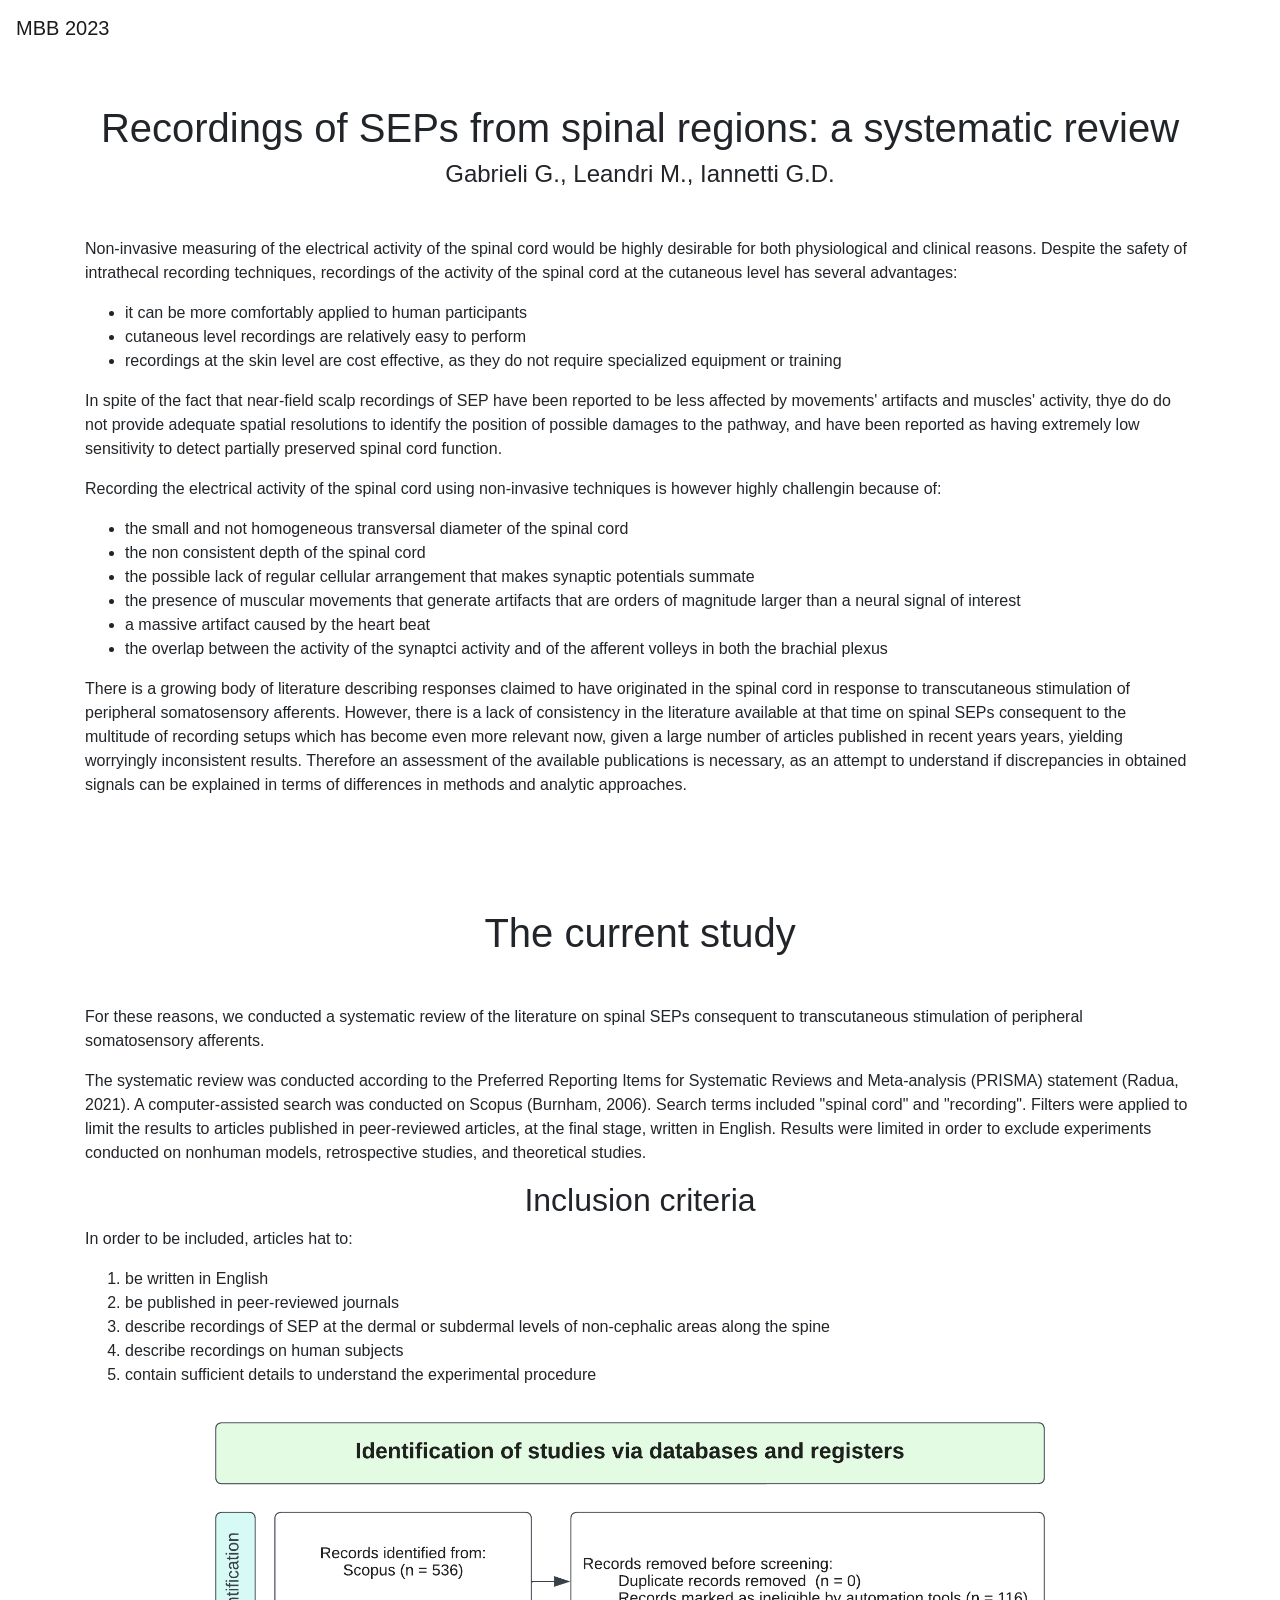
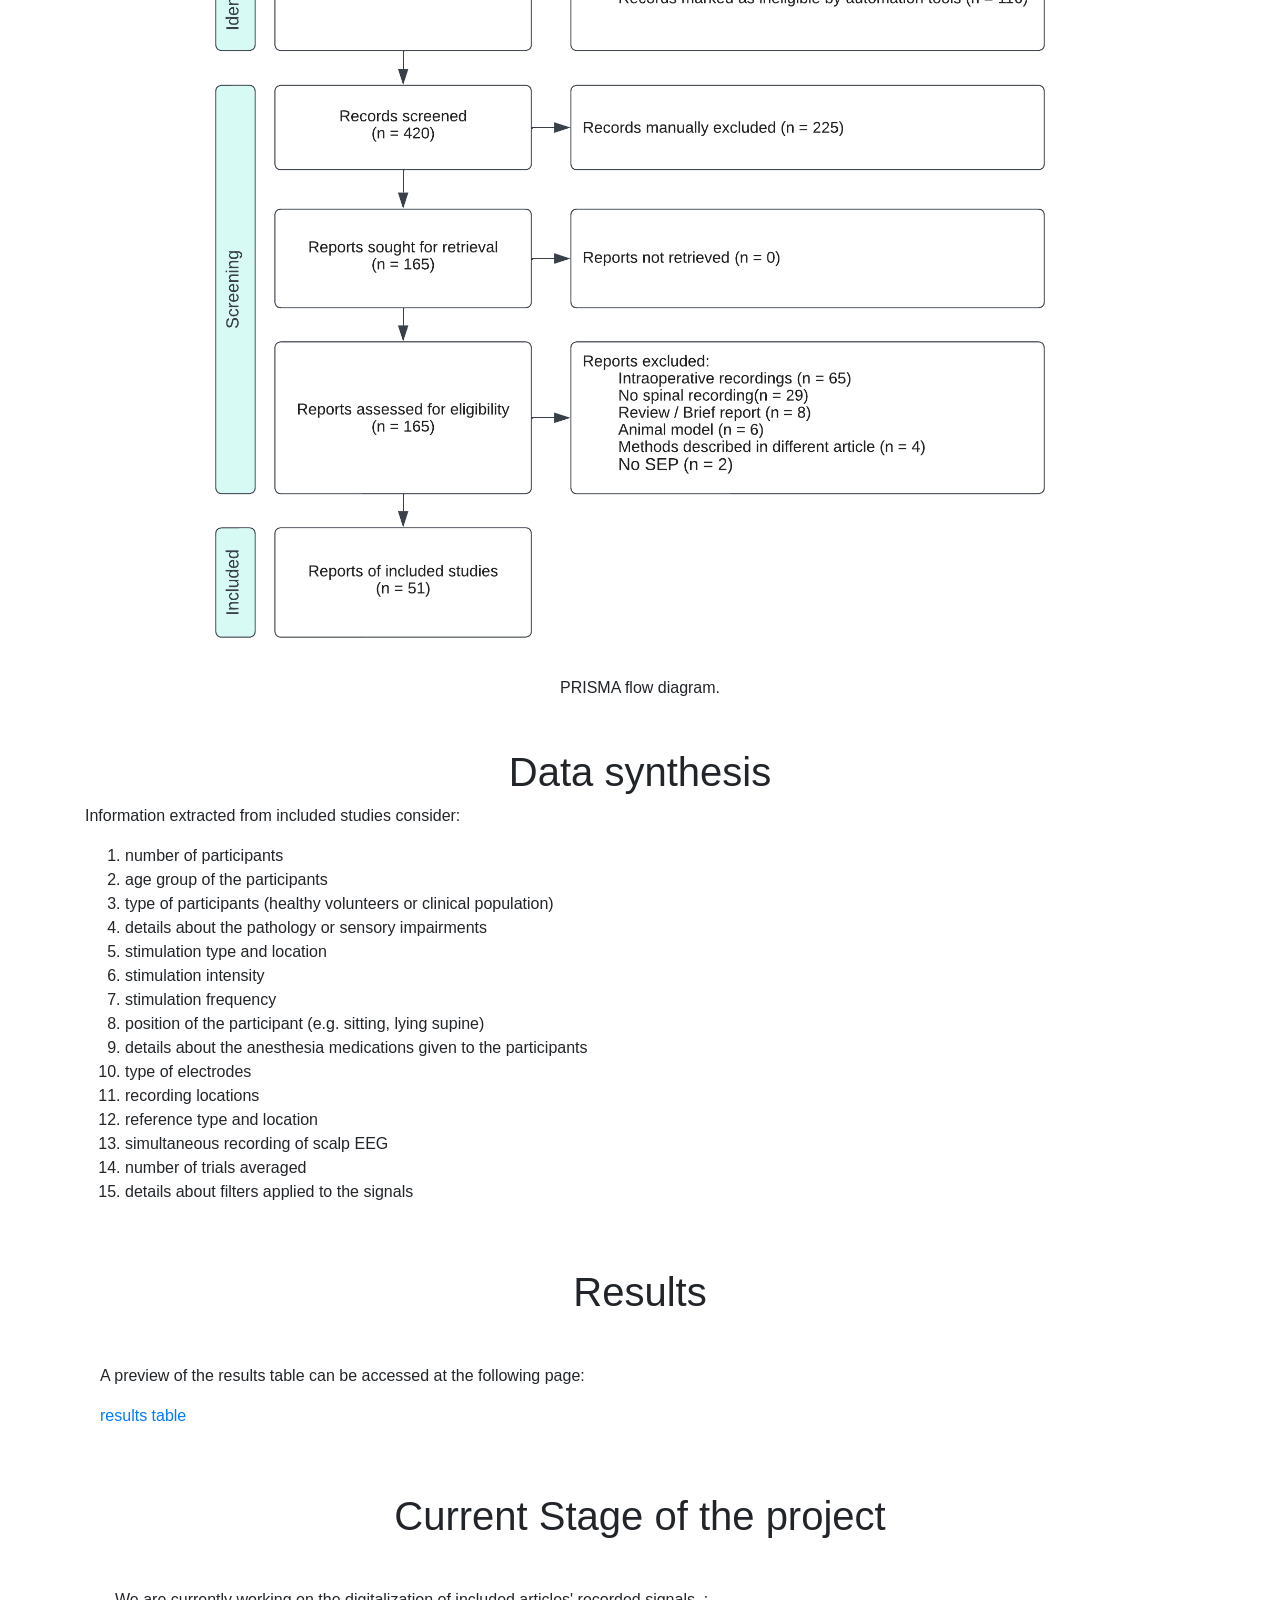
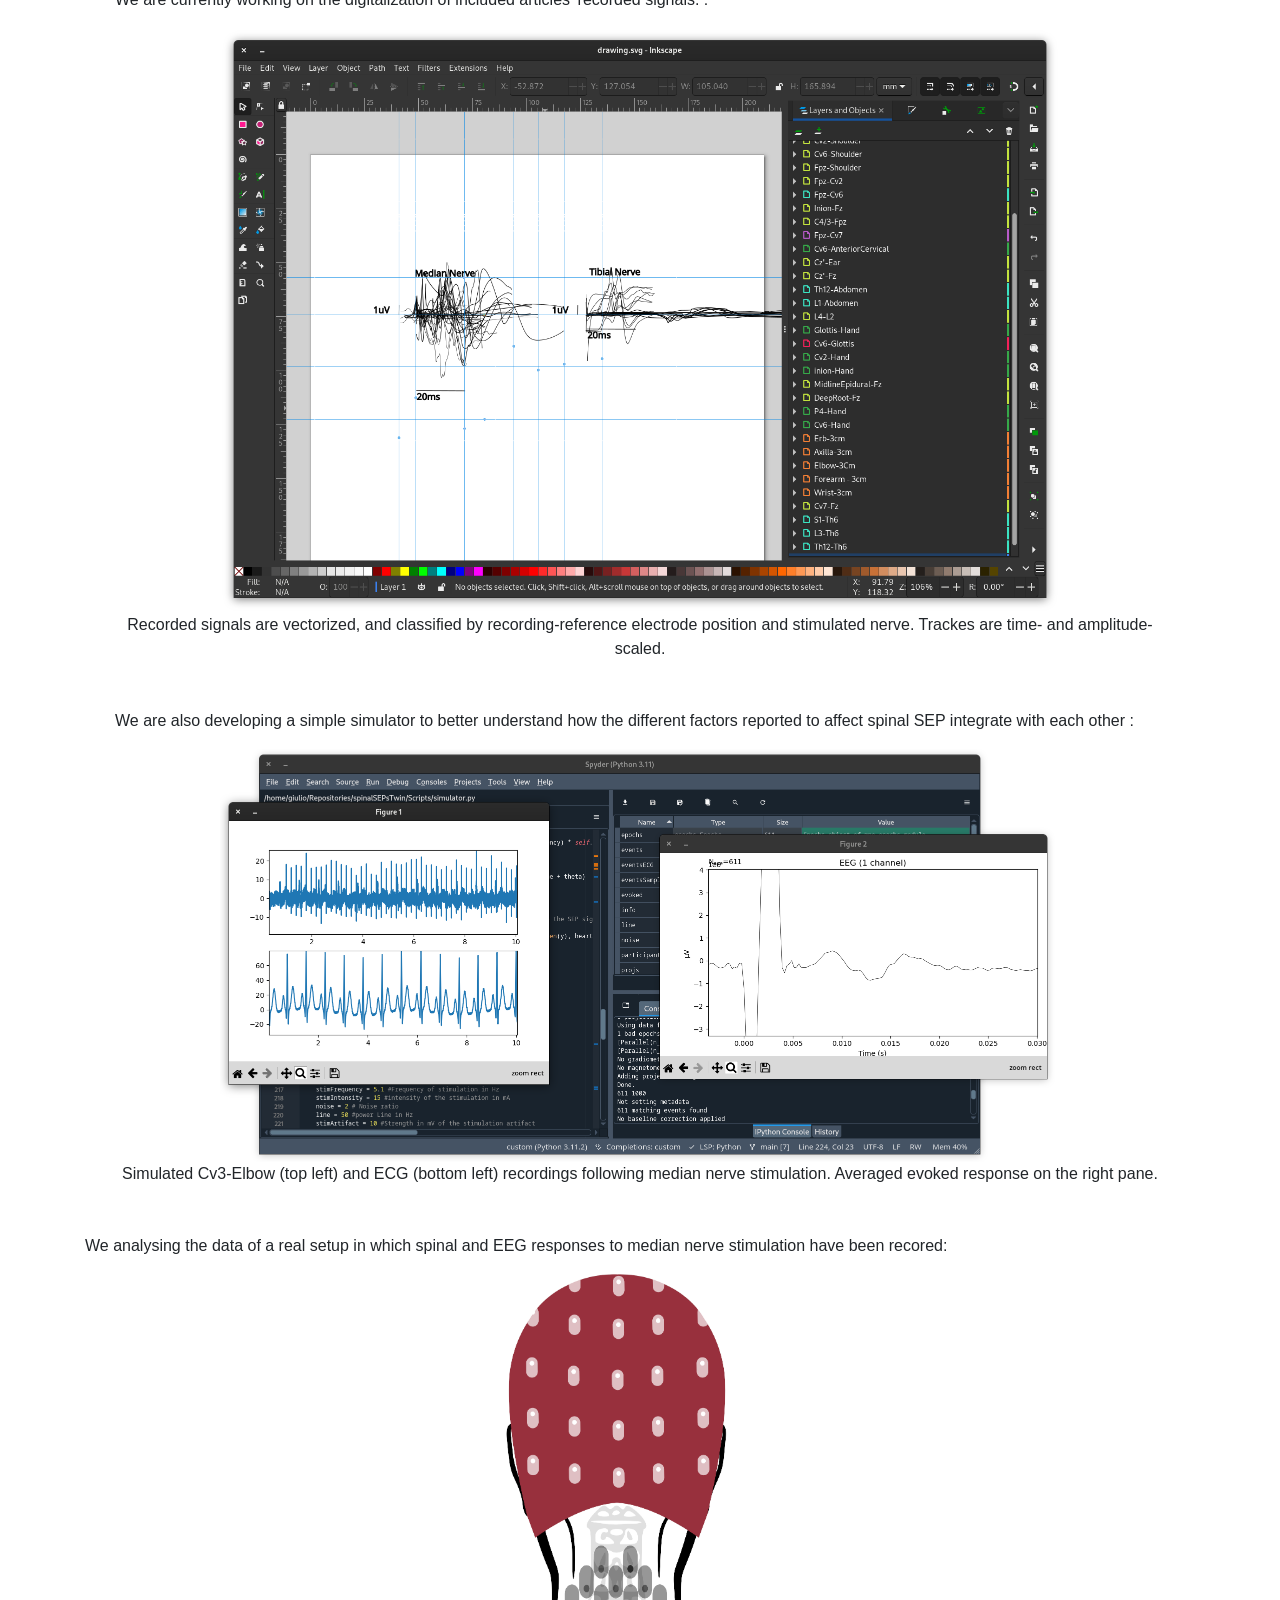
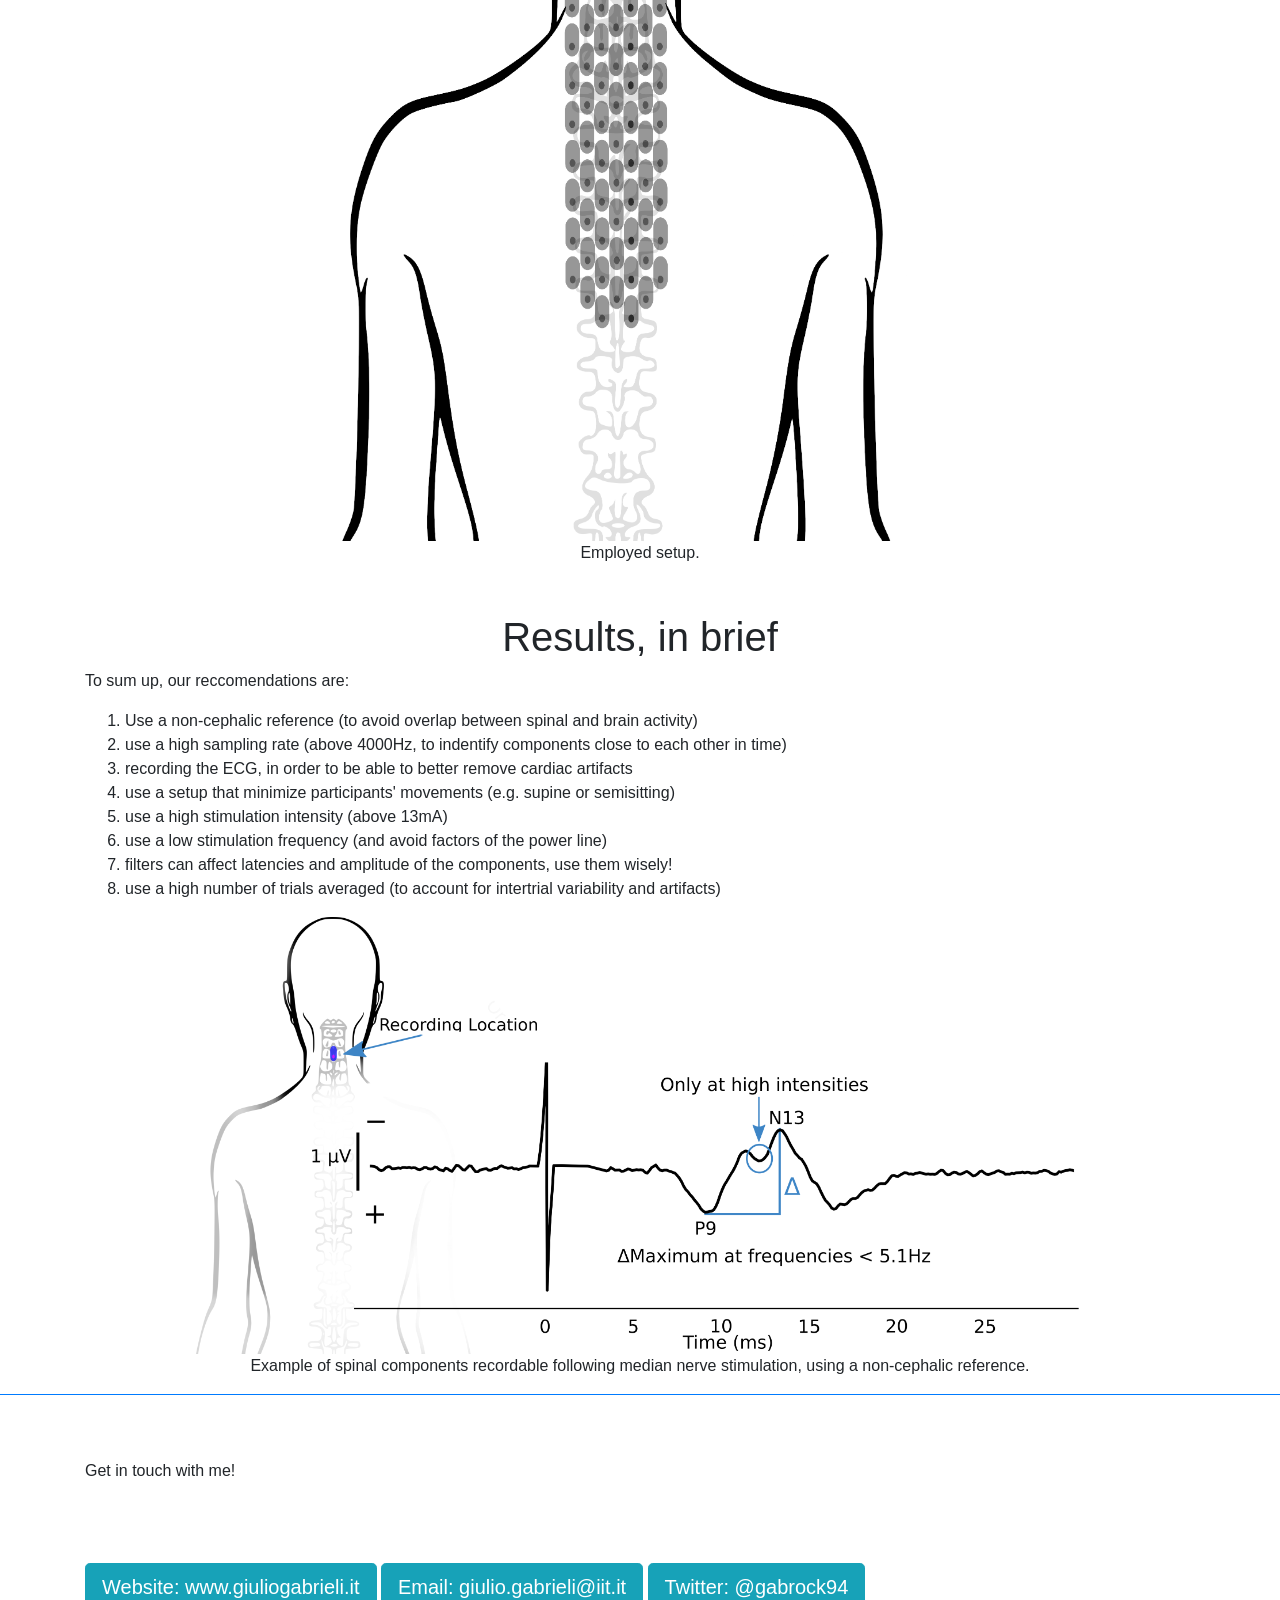
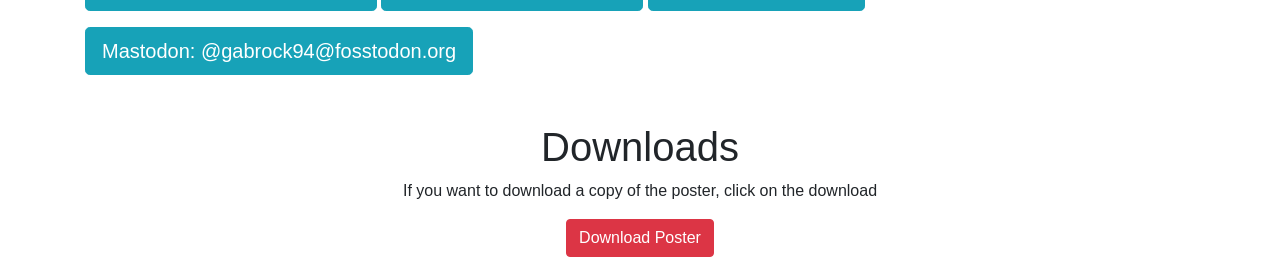
<file: posters/mbb2023/index.html>
<!DOCTYPE html>
<html>
<head>
<meta charset="utf-8">
<meta name="viewport" content="width=device-width, initial-scale=1">
<title>MBB 2023</title>

<script src="https://code.jquery.com/jquery-3.5.1.slim.min.js" integrity="sha384-DfXdz2htPH0lsSSs5nCTpuj/zy4C+OGpamoFVy38MVBnE+IbbVYUew+OrCXaRkfj" crossorigin="anonymous"></script> 
<script src="https://cdn.jsdelivr.net/npm/bootstrap@4.5.3/dist/js/bootstrap.bundle.min.js" integrity="sha384-ho+j7jyWK8fNQe+A12Hb8AhRq26LrZ/JpcUGGOn+Y7RsweNrtN/tE3MoK7ZeZDyx" crossorigin="anonymous"></script>
<link rel="stylesheet" href="https://cdn.jsdelivr.net/npm/bootstrap@4.5.3/dist/css/bootstrap.min.css" integrity="sha384-TX8t27EcRE3e/ihU7zmQxVncDAy5uIKz4rEkgIXeMed4M0jlfIDPvg6uqKI2xXr2" crossorigin="anonymous">
</head>
<body>
<nav class="navbar navbar-expand-lg navbar-light">
<a class="navbar-brand" href="#">MBB 2023</a>

</nav>
<main>
<div class="container" >
<div class="row">
<div class="col col-sm-12 mt-5 mb-5">
<h1 class="text-center">Recordings of SEPs from spinal regions: a systematic review</h1> 
<h4 class="text-center">Gabrieli G., Leandri M., Iannetti G.D. </h4>

<p class="fs-2 mt-5">Non-invasive measuring of the electrical activity of the spinal cord would be highly desirable for both physiological and clinical reasons. 
  Despite the safety of intrathecal recording techniques, recordings of the activity of the spinal cord at the cutaneous level has several advantages:</p>
  <ul>
    <li>it can be more comfortably applied to human participants</li>
    <li>cutaneous level recordings are relatively easy to perform</li>
    <li>recordings at the skin level are cost effective, as they do not require specialized equipment or training</li>
  </ul> 

  <p>In spite of the fact that near-field scalp recordings of SEP have been reported to be less affected by movements' artifacts and muscles' activity, 
  thye do do not provide adequate spatial resolutions to identify the position of possible damages to the pathway, and have been reported as having extremely low sensitivity to detect partially preserved spinal cord function.</p>

  <p>Recording the electrical activity of the spinal cord using non-invasive techniques is however highly challengin because of:</p>
  <ul>
    <li>the small and not homogeneous transversal diameter of the spinal cord</li>
    <li>the non consistent depth of the spinal cord</li>
    <li>the possible lack of regular cellular arrangement that makes synaptic potentials summate</li>
    <li>the presence of  muscular movements that generate artifacts that are orders of magnitude larger than a neural signal of interest</li>
    <li>a massive artifact caused by the heart beat</li>
    <li>the overlap between the activity of the synaptci activity and of the afferent volleys in both the brachial plexus</li>
  </ul> 

  <p>There is a growing body of literature describing responses claimed to have originated in the spinal cord in response to transcutaneous stimulation of peripheral somatosensory afferents. However, there is a lack of consistency in the literature available at that time on spinal SEPs consequent to the multitude of recording setups which has become even more relevant now, given a large number of articles published in recent years years, yielding worryingly inconsistent results. Therefore an assessment of the available publications is necessary, as an attempt to understand if discrepancies in obtained signals can be explained in terms of differences in methods and analytic approaches.</p>
</div>
</div>
</div>

<div class="container" >
<div class="row">
<div class="col col-sm-12 mt-5">
<h1 class="text-center">The current study</h1> 
<p class="fs-2 mt-5"> For these reasons, we conducted a systematic review of the literature on spinal SEPs consequent to transcutaneous stimulation of peripheral somatosensory afferents.</p>

<p>The systematic review was conducted according to the Preferred Reporting Items for Systematic Reviews and Meta-analysis (PRISMA) statement (Radua, 2021). 
  A computer-assisted search was conducted on Scopus (Burnham, 2006). Search terms included "spinal cord" and "recording". 
  Filters were applied to limit the results to articles published in peer-reviewed articles, at the final stage, written in English. 
  Results were limited in order to exclude experiments conducted on nonhuman models, retrospective studies, and theoretical studies.
  </p> 

  <h2 class="text-center">Inclusion criteria</h2>
  <p>In order to be included, articles hat to:</p>
  <ol>
    <li>be written in English</li>
    <li>be published in peer-reviewed journals</li>
    <li>describe recordings of SEP at the dermal or subdermal levels of non-cephalic areas along the spine</li>
    <li>describe recordings on human subjects </li>
    <li>contain sufficient details to understand the experimental procedure</li>
  
  </ol>
</div>
</div>

<div class="row">

<div class="col col-sm-12 text-center">
<img src = "images/flow.png" alt="Omissions." width=80% maxwidth='200px'/><br>
PRISMA flow diagram.
</div>
</div>

</div>


<div class="container" >
<div class="row">
<div class="col col-sm-12 mt-5">
  <h1 class="text-center">Data synthesis</h1>
<p> Information extracted from included studies consider:
  <ol>
    <li>number of participants</li>
    <li>age group of the participants</li>
    <li>type of participants (healthy volunteers or clinical population)</li> 
    <li>details about the pathology or sensory impairments</li>
    <li>stimulation type and location</li>
    <li>stimulation intensity</li>
    <li>stimulation frequency</li> 
    <li>position of the participant (e.g. sitting, lying supine)</li>
    <li>details about the anesthesia medications given to the participants</li>
    <li>type of electrodes</li>
    <li>recording locations</li>
    <li>reference type and location</li>
    <li>simultaneous recording of scalp EEG</li>
    <li>number of trials averaged</li>
    <li>details about filters applied to the signals</li>
</p>
</div>
</div>

<div class="container" >
  <div class="row">
  <div class="col col-sm-12 mt-5">
  <h1 class="text-center">Results</h1> 
  <p class="fs-2 mt-5">A preview of the results table can be accessed at the following page:</p>
  <p>
  <a href="https://docs.google.com/spreadsheets/d/1ENv5bzPo5n_cPmIAbwrH_dCeftO3ykHauZ_5RhTZSDw/edit?usp=sharing">results table</a> </p>
  </div>
  </div>
  
  
  <div class="container" >
  <div class="row">
  <div class="col col-sm-12 mt-5">
  <h1 class="text-center">Current Stage of the project</h1> 
  <p class="fs-2 mt-5">We are currently working on the digitalization of included articles' recorded signals. :</p>
  <div class="row">

    <div class="col col-sm-12 text-center">
    <img src = "images/inkscape.png" alt="Inkscape screenshot." width=80% maxwidth='200px'/><br>
        Recorded signals are vectorized, and classified by recording-reference electrode position and stimulated nerve. Trackes are time- and amplitude-scaled.
    </div>
    </div>
  </div>
  </div>
  
    <p class="fs-2 mt-5">We are also developing a simple simulator to better understand how the different factors reported to affect spinal SEP integrate with each other :</p>
  <div class="row">

    <div class="col col-sm-12 text-center">
    <img src = "images/simulated.png" alt="Inkscape screenshot." width=80% maxwidth='200px'/><br>
        Simulated Cv3-Elbow (top left) and ECG (bottom left) recordings following median nerve stimulation. Averaged evoked response on the right pane.
    </div>
    </div>
  </div>
  </div>
  
  <p class="fs-2 mt-5">We analysing the data of a real setup in which spinal and EEG responses to median nerve stimulation have been recored:</p>
  <div class="row">

    <div class="col col-sm-12 text-center">
    <img src = "images/setup.png" alt="Setup" width=80% maxwidth='200px'/><br>
        Employed setup.
    </div>
    </div>
  </div>
  </div>

  <div class="container" >
    <div class="row">
    <div class="col col-sm-12 mt-5">
      <h1 class="text-center">Results, in brief</h1>
    <p> To sum up, our reccomendations are:
      <ol>
        <li>Use a non-cephalic reference (to avoid overlap between spinal and brain activity)</li>
        <li>use a high sampling rate (above 4000Hz, to indentify components close to each other in time)</li>
        <li>recording the ECG, in order to be able to better remove cardiac artifacts</li> 
        <li>use a setup that minimize participants' movements (e.g. supine or semisitting)</li>
        <li>use a high stimulation intensity (above 13mA)</li>
        <li>use a low stimulation frequency (and avoid factors of the power line)</li>
        <li>filters can affect latencies and amplitude of the components, use them wisely!</li>
        <li>use a high number of trials averaged (to account for intertrial variability and artifacts)</li>
    </p>
    </div>
    </div>
    
    <div class="row">

      <div class="col col-sm-12 text-center">
      <img src = "images/postermbb.png" alt="Omissions." width=80% maxwidth='200px'/><br>
      Example of spinal components recordable following median nerve stimulation, using a non-cephalic reference.
      </div>
      </div>
      
      </div>

<hr class="bg-danger border-2 border-top border-primary">
<div class="container" >
<div class="row">
<div class="col col-sm-12 mt-5">
<p>Get in touch with me!</p>
</div>
</div>

<div class="row">
<div class="col col-sm-12 mt-5">
<a href='https://www.giuliogabrieli.it' target="_blank"><button type="button" class="btn btn-info btn-lg sm-12 md-3 mt-3">Website: www.giuliogabrieli.it</button></a>
<a href='mailto:giulio.gabrieli@iit.it'><button type="button" class="btn btn-info btn-lg sm-12 md-3 mt-3">Email: giulio.gabrieli@iit.it</button></a>
<a href='https://twitter.com/gabrock94'  target="_blank"><button type="button" class="btn btn-info btn-lg sm-12 md-3 mt-3">Twitter: @gabrock94</button></a>
<a href='https://fosstodon.org/@gabrock94'  target="_blank"><button type="button" class="btn btn-info btn-lg sm-12 md-3 mt-3">Mastodon: @gabrock94@fosstodon.org </button></a>
</div>
</div>
</div>
</main>

<div class="container" >
  <div class="row">
  <div class="col col-sm-12 mt-5">
  <h1 class="text-center">Downloads</h1>
  <p class="text-center">
If you want to download a copy of the poster, click on the download <br>
<a href='files/GG_Poster_spinrecRevirew@MBB_Berlin.pdf'  target="_blank"><button type="button" class="btn btn-danger mt-3 sm-12 md-3">Download Poster</button></a>
  </p>
  </div>
  </div>
  </div>


</body>
</html>
</file>
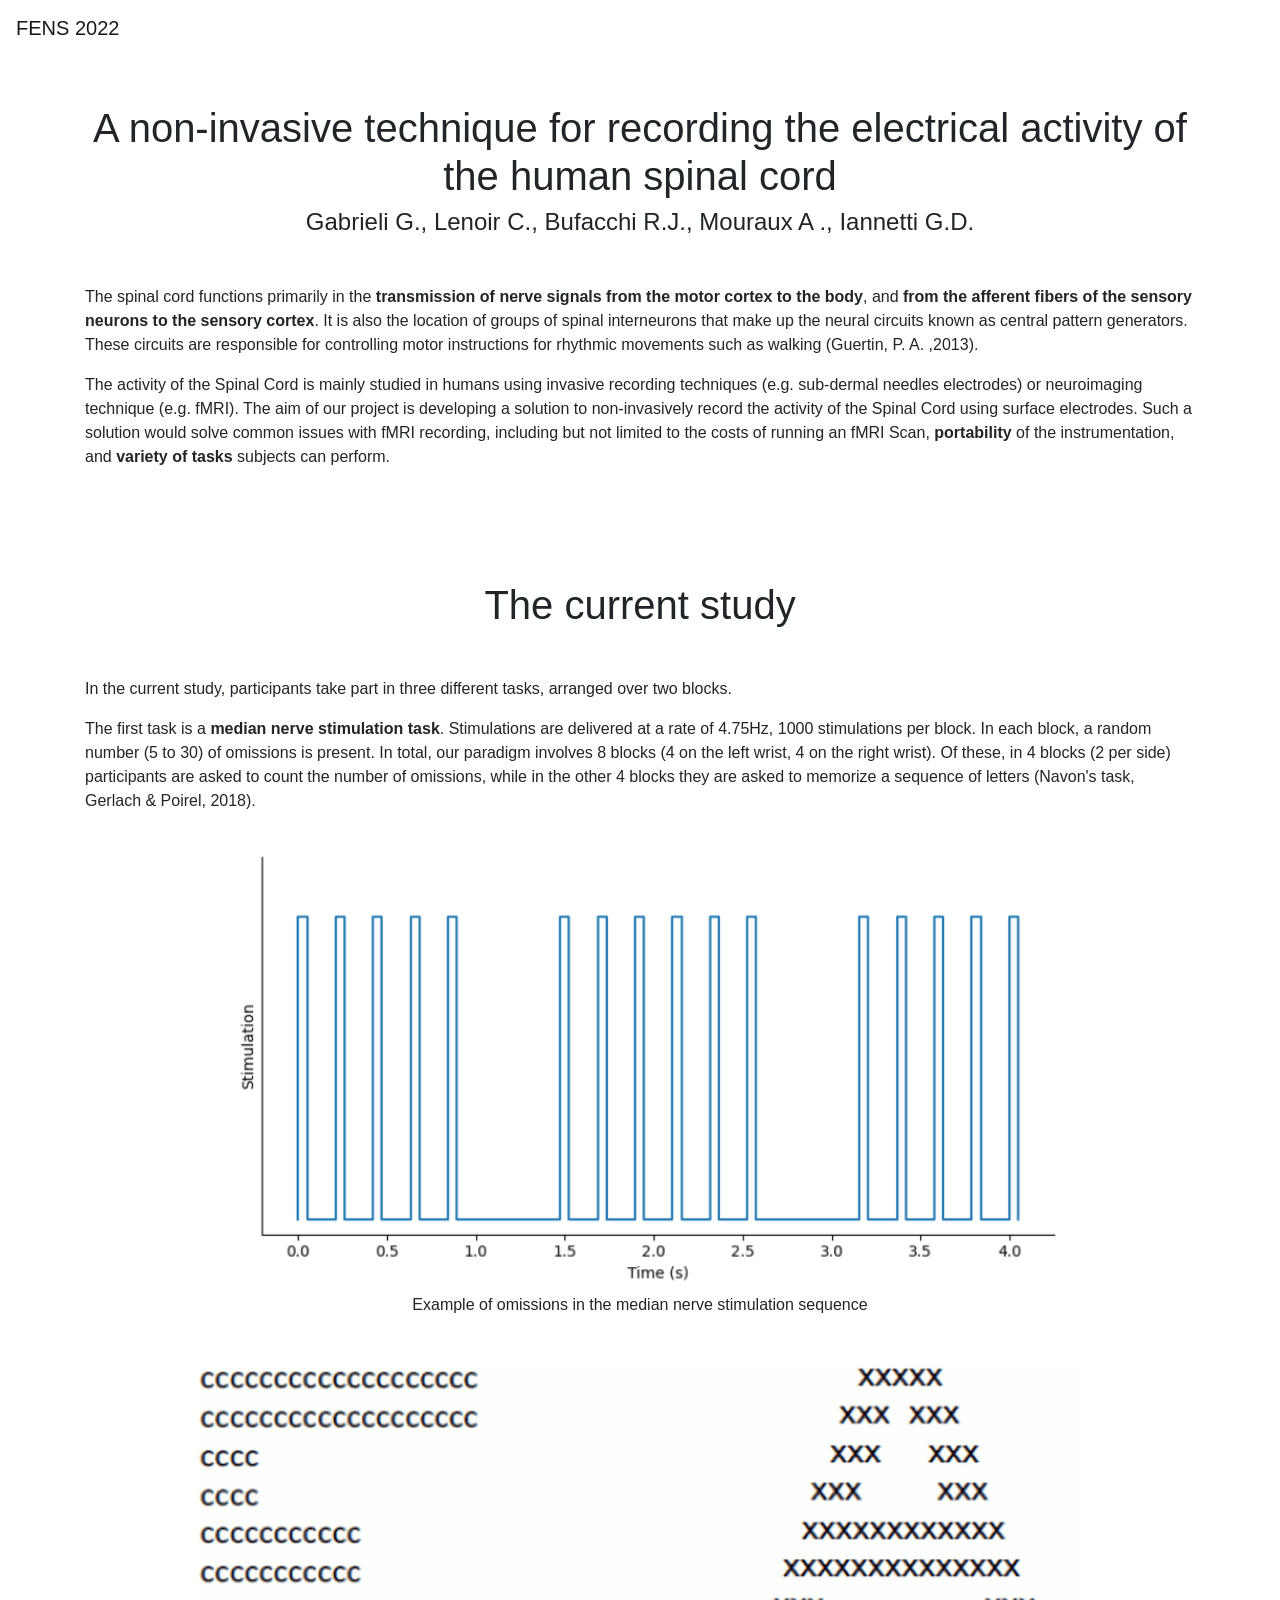
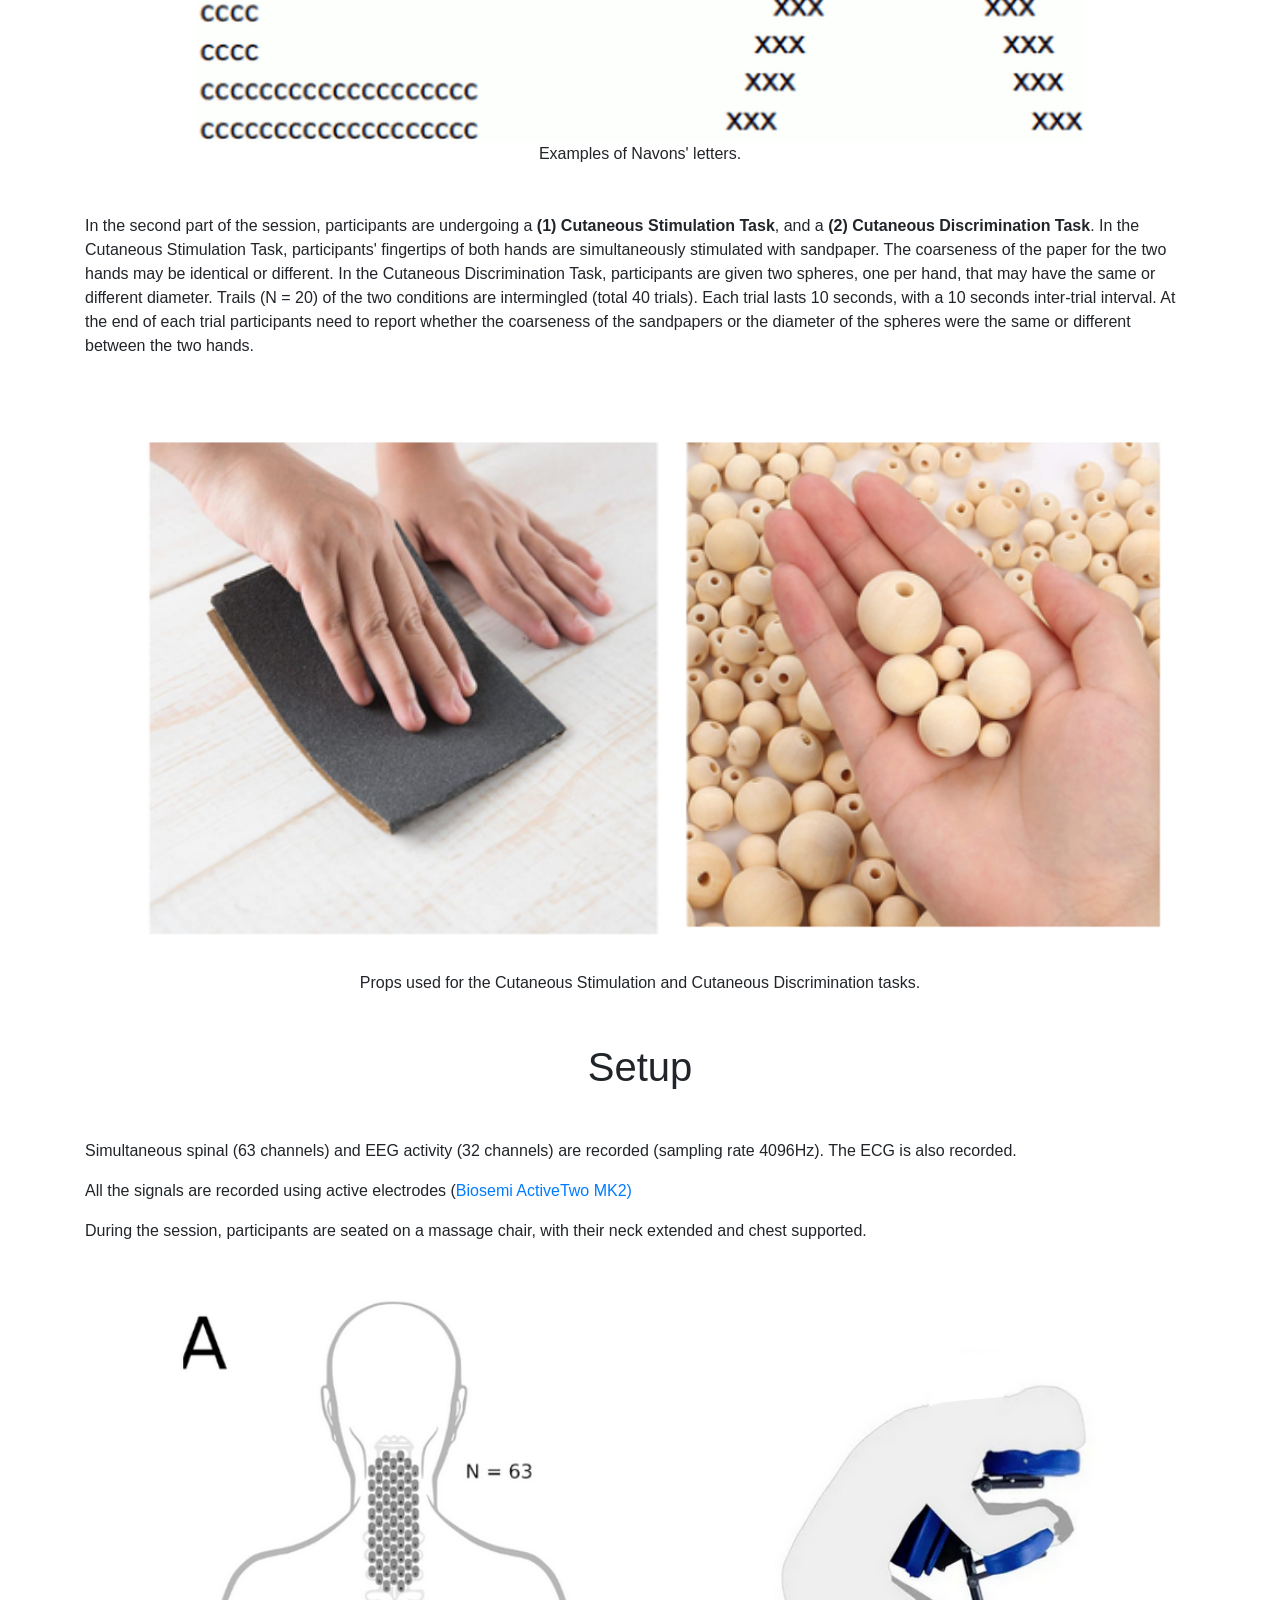
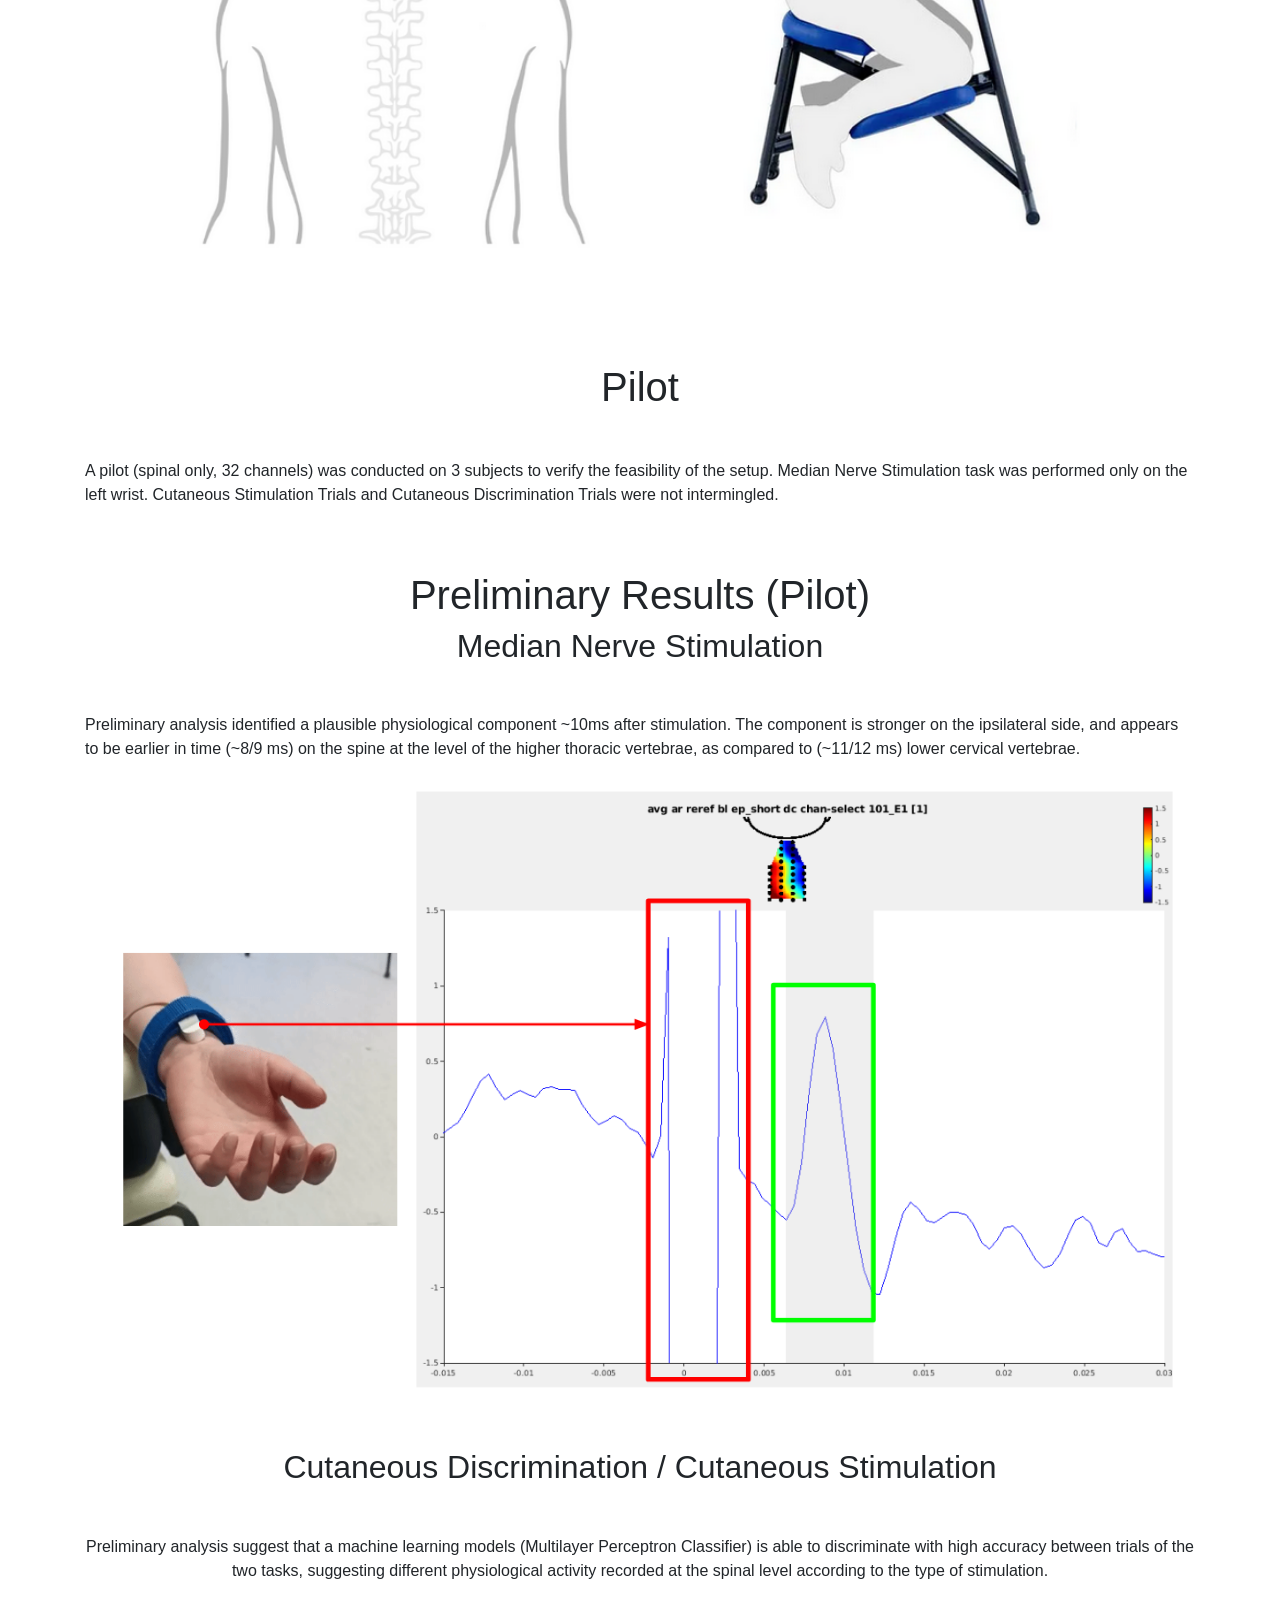
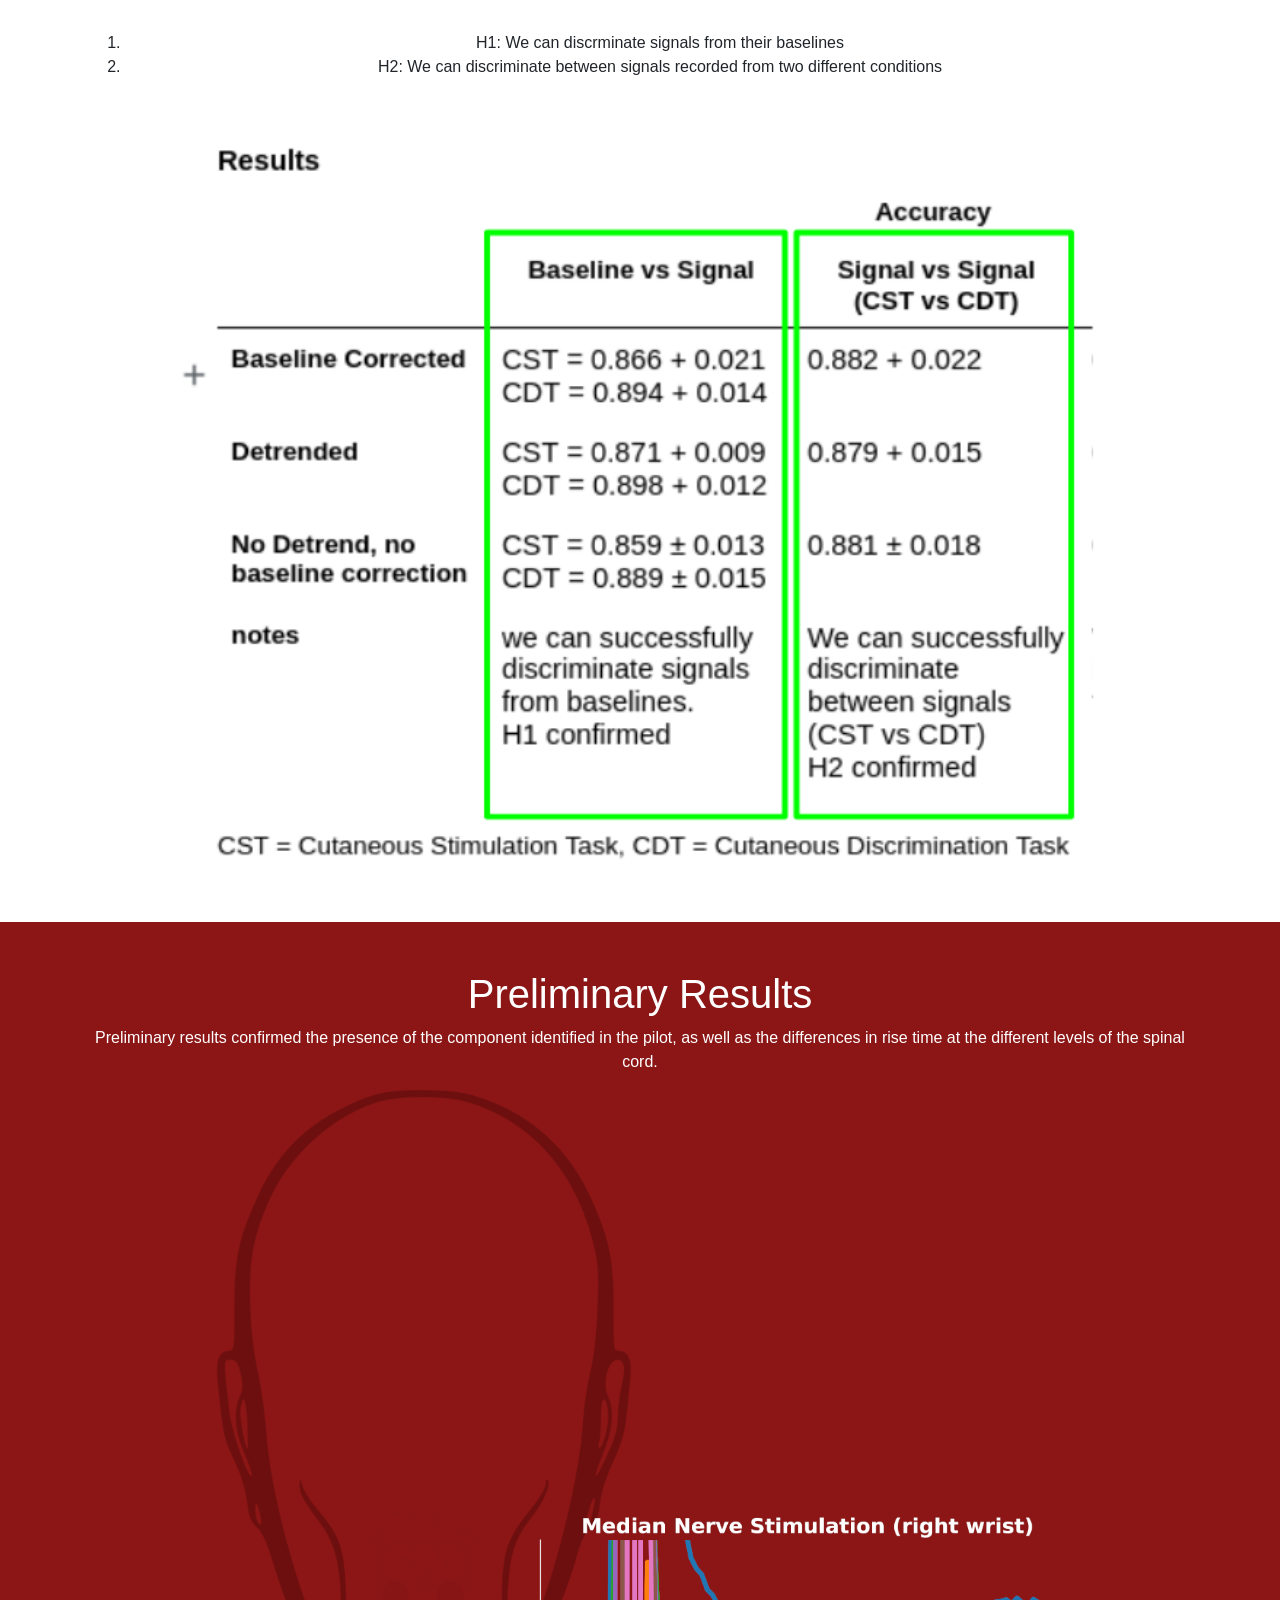
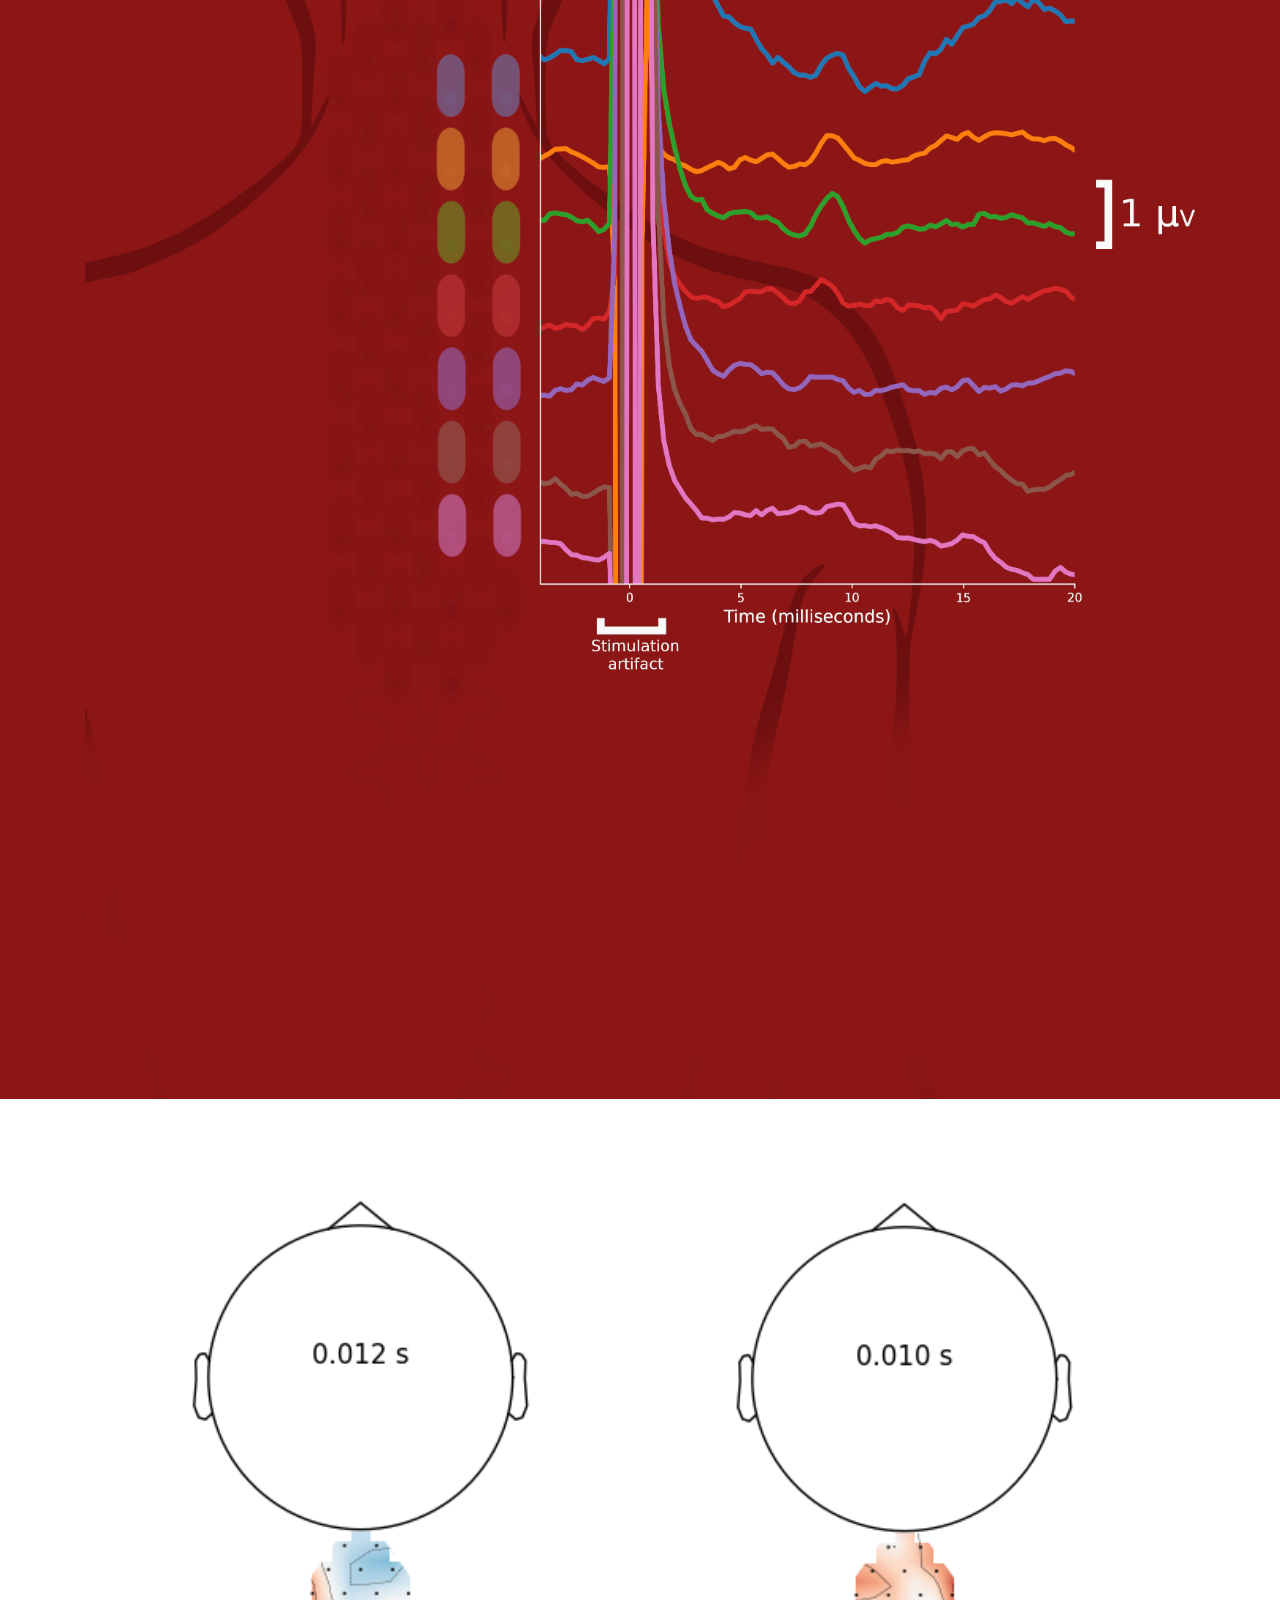
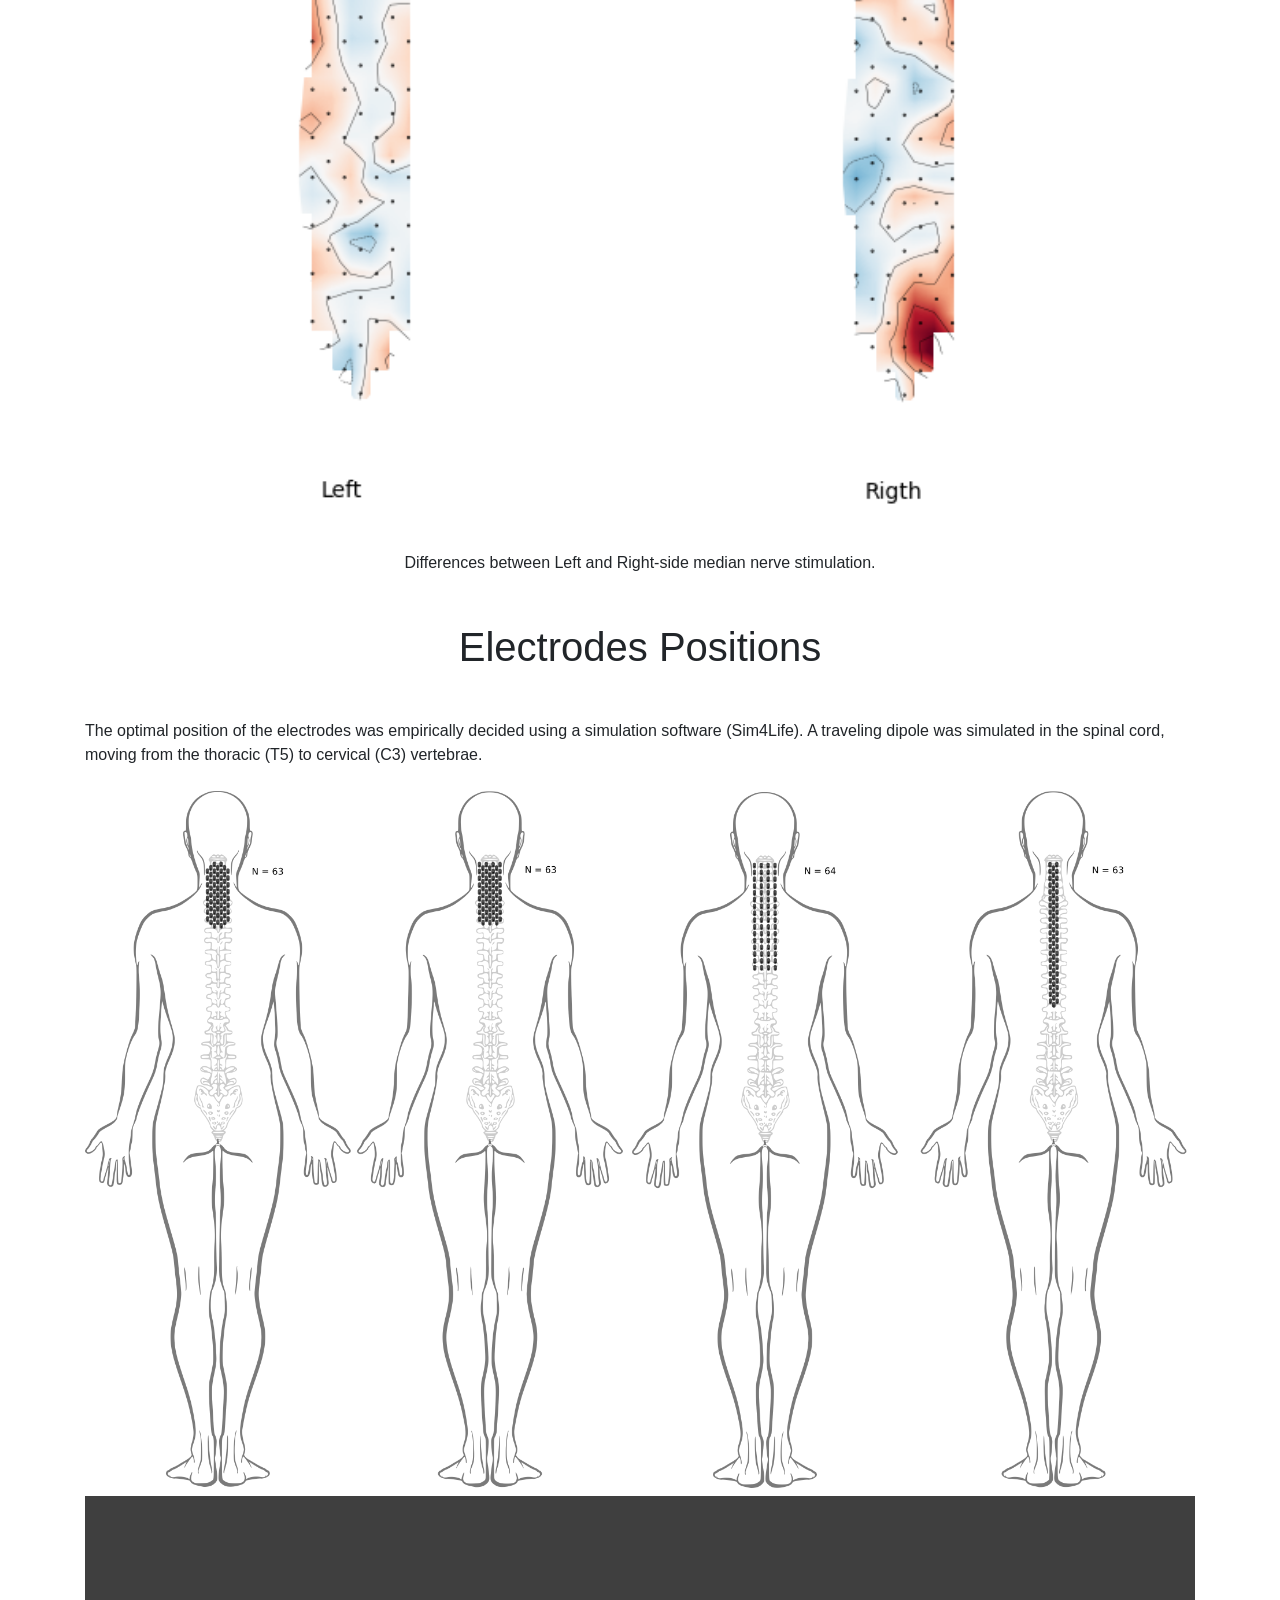
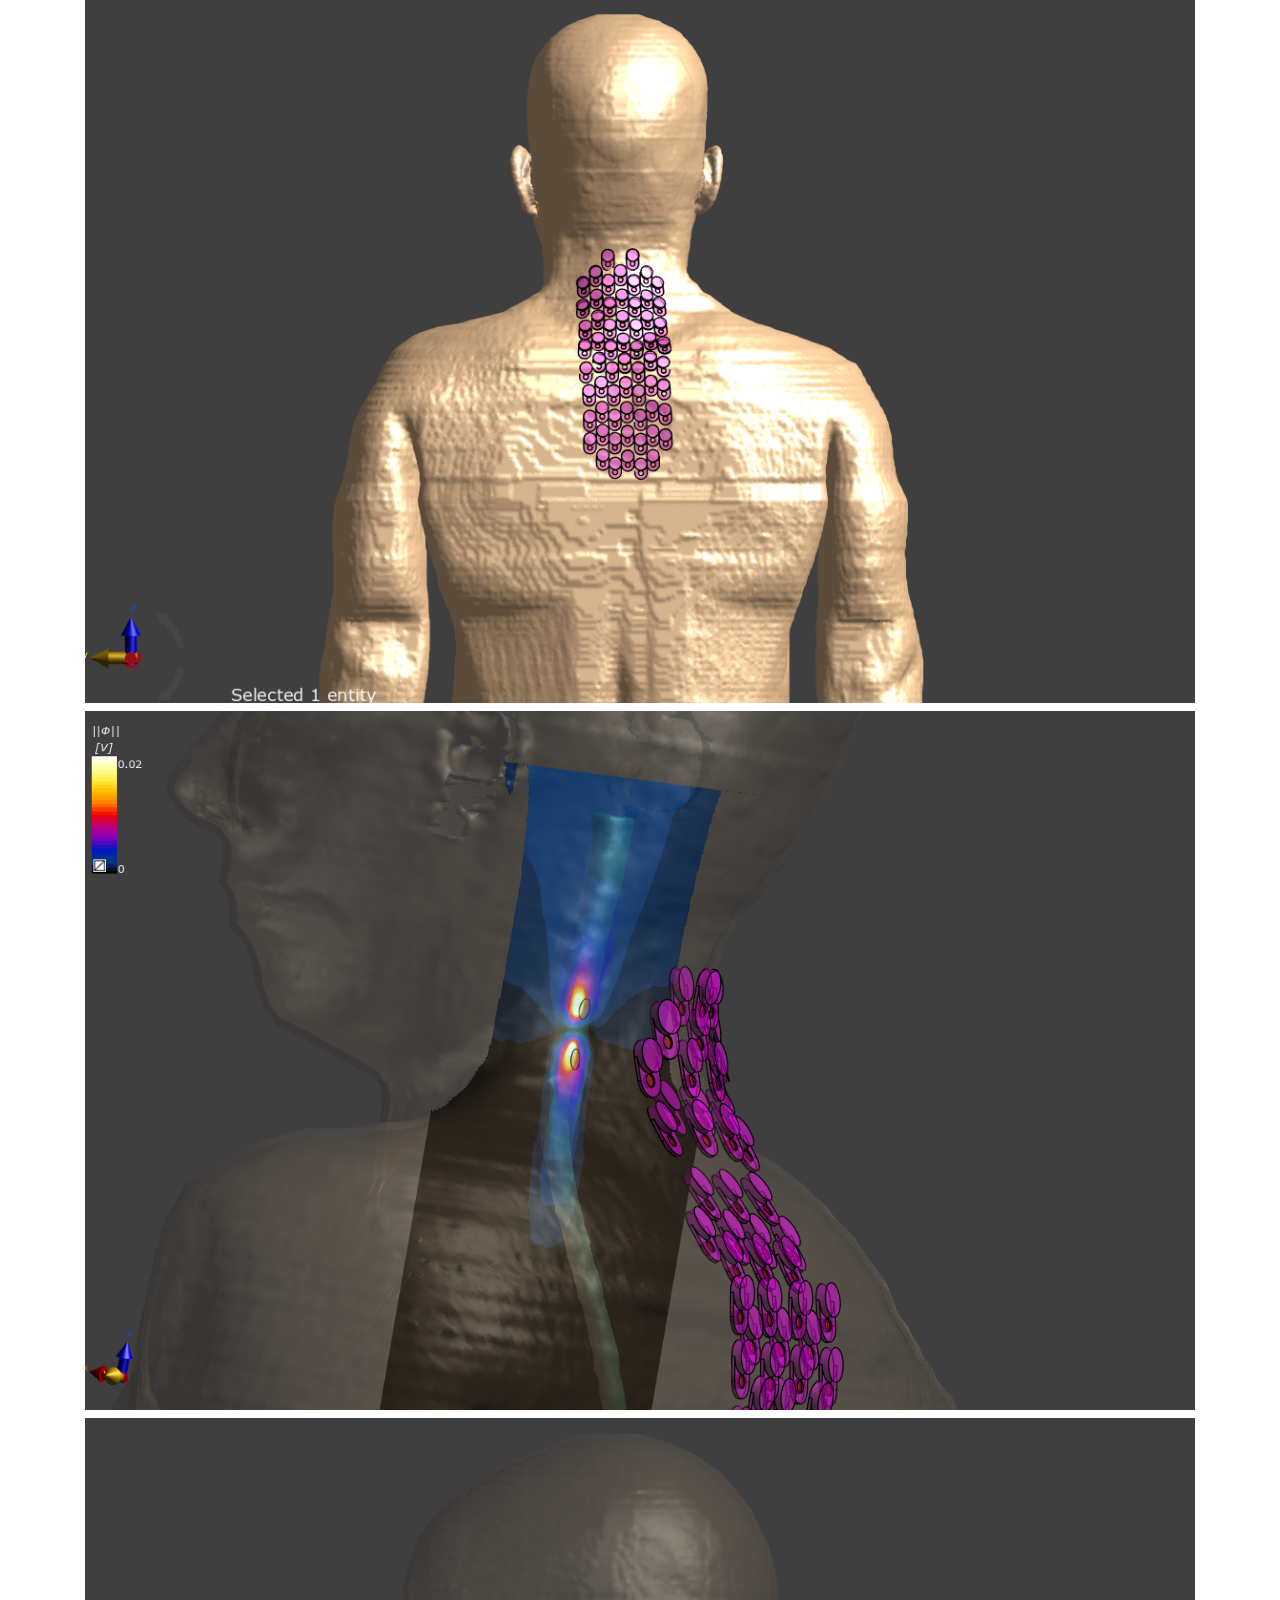
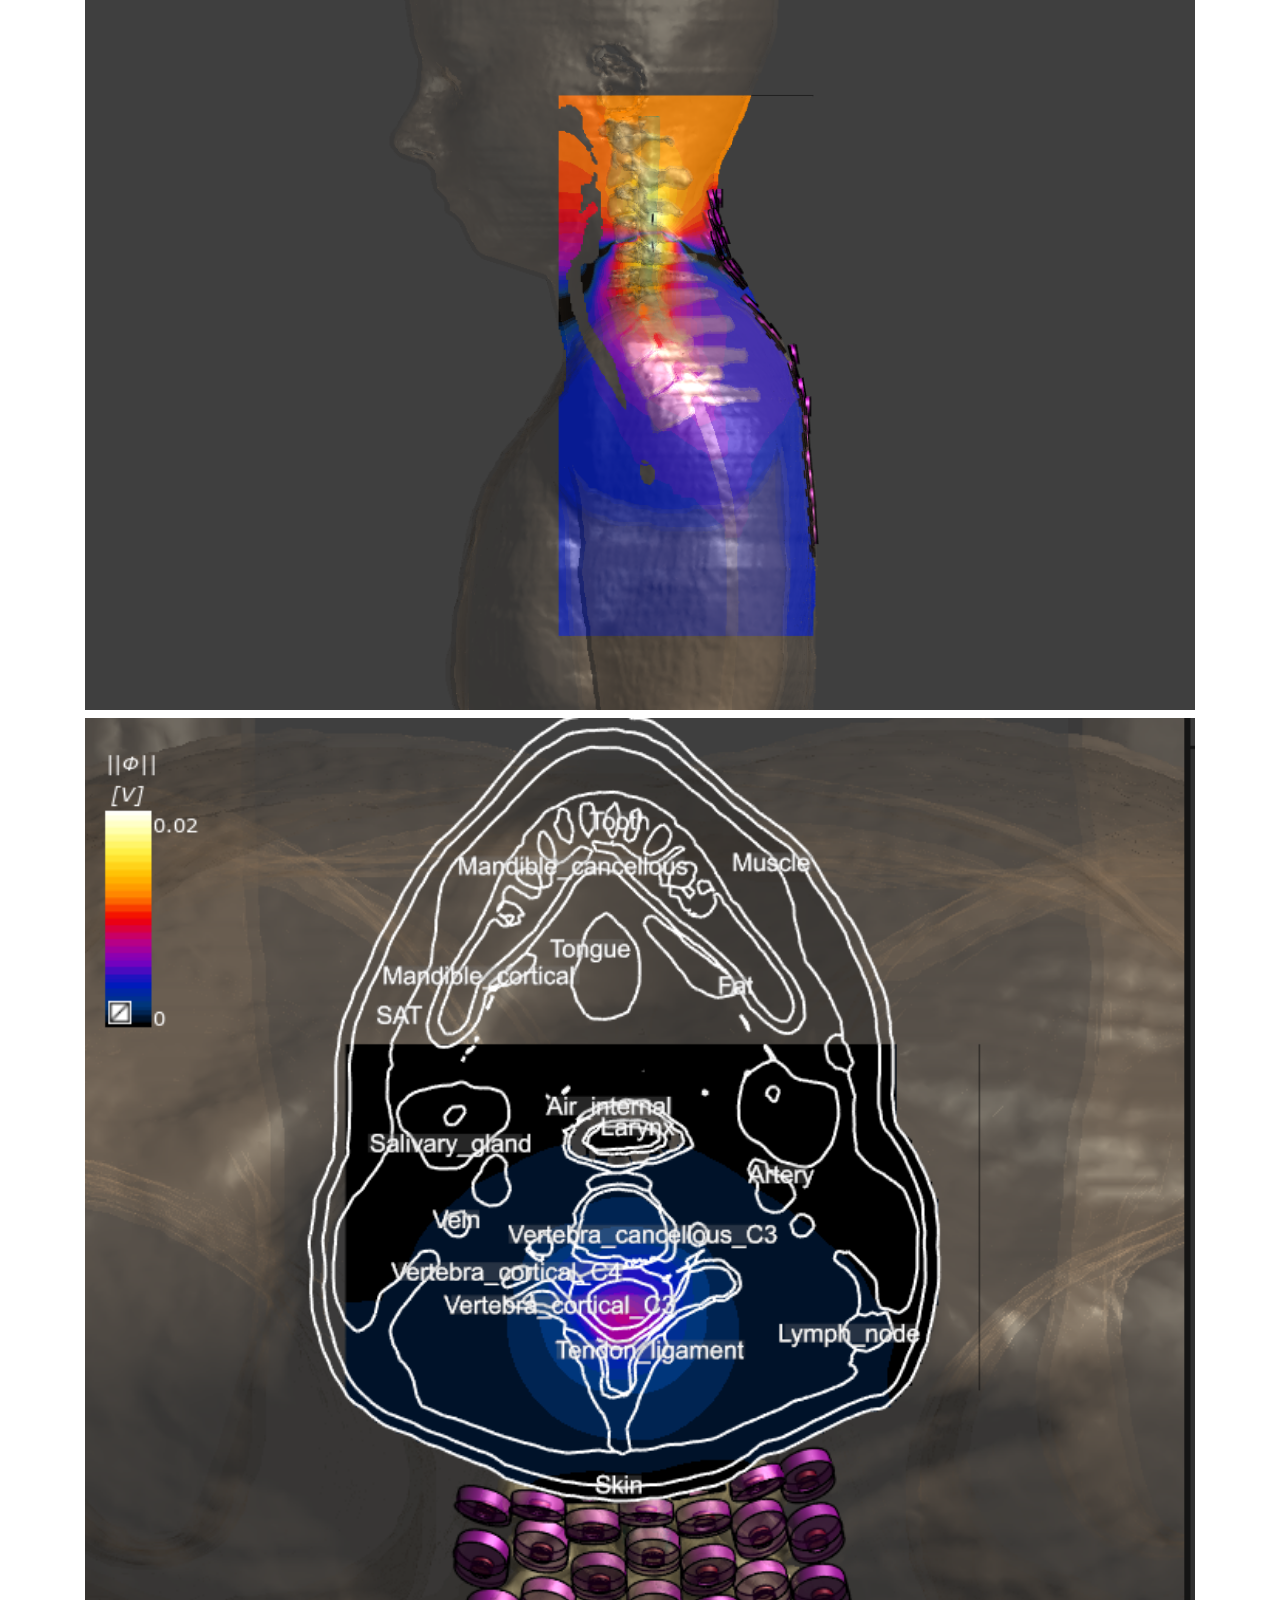
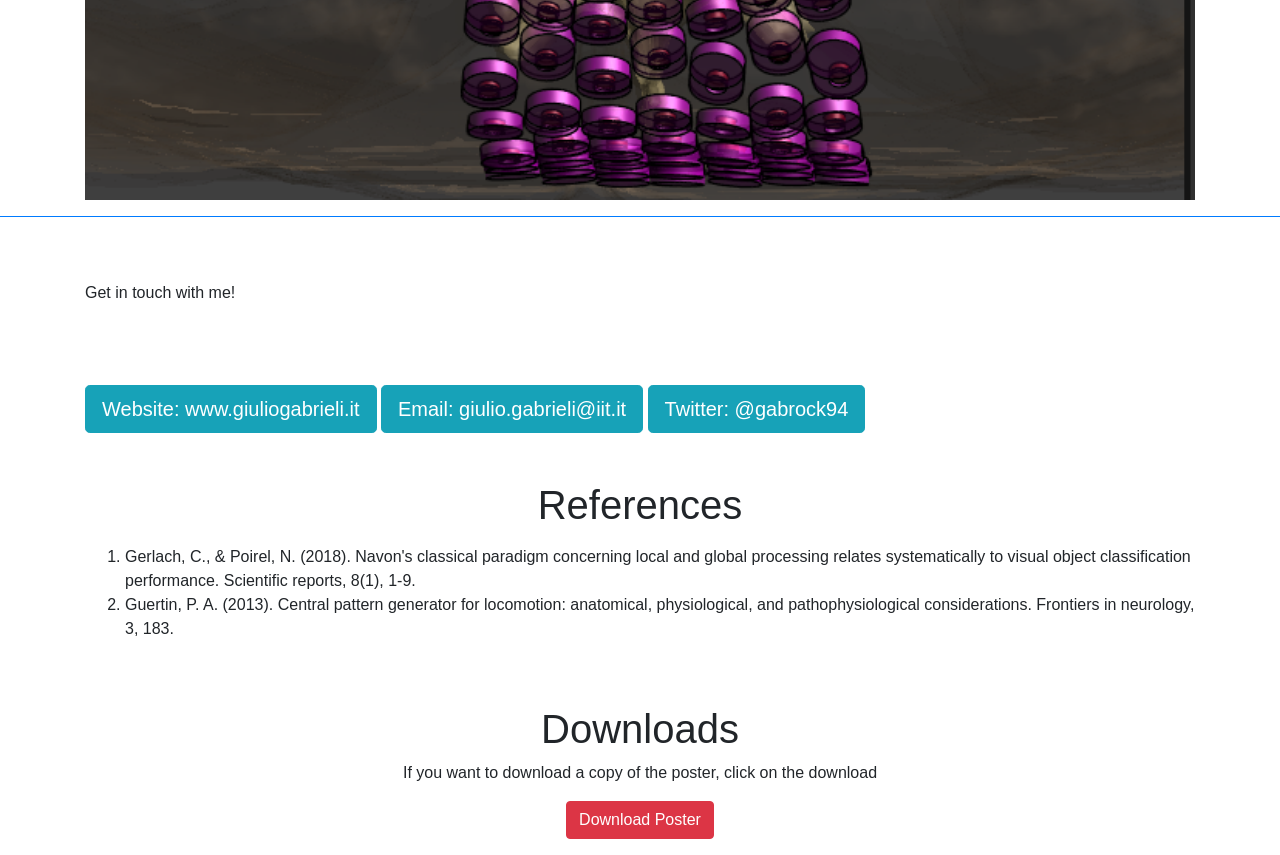
<file: posters/fens2022.html>
<!DOCTYPE html>
<html>
<head>
<meta charset="utf-8">
<meta name="viewport" content="width=device-width, initial-scale=1">
<title>FENS 2022</title>

<script src="https://code.jquery.com/jquery-3.5.1.slim.min.js" integrity="sha384-DfXdz2htPH0lsSSs5nCTpuj/zy4C+OGpamoFVy38MVBnE+IbbVYUew+OrCXaRkfj" crossorigin="anonymous"></script> 
<script src="https://cdn.jsdelivr.net/npm/bootstrap@4.5.3/dist/js/bootstrap.bundle.min.js" integrity="sha384-ho+j7jyWK8fNQe+A12Hb8AhRq26LrZ/JpcUGGOn+Y7RsweNrtN/tE3MoK7ZeZDyx" crossorigin="anonymous"></script>
<link rel="stylesheet" href="https://cdn.jsdelivr.net/npm/bootstrap@4.5.3/dist/css/bootstrap.min.css" integrity="sha384-TX8t27EcRE3e/ihU7zmQxVncDAy5uIKz4rEkgIXeMed4M0jlfIDPvg6uqKI2xXr2" crossorigin="anonymous">
</head>
<body>
<nav class="navbar navbar-expand-lg navbar-light">
<a class="navbar-brand" href="#">FENS 2022</a>

</nav>
<main>
<div class="container" >
<div class="row">
<div class="col col-sm-12 mt-5 mb-5">
<h1 class="text-center"> A non-invasive technique for recording the electrical activity of the human spinal cord</h1> 
<h4 class="text-center">Gabrieli G., Lenoir C., Bufacchi R.J., Mouraux A ., Iannetti G.D. </h4>
<p class="fs-2 mt-5">The spinal cord functions primarily in the <strong>transmission of nerve signals from the motor cortex to the body</strong>, 
and <strong>from the afferent fibers of the sensory neurons to the sensory cortex</strong>. It is also the location of groups of spinal interneurons that make up the neural circuits known as central pattern generators. 
These circuits are responsible for controlling motor instructions for rhythmic movements such as walking (Guertin, P. A. ,2013).</p>

<p>The activity of the Spinal Cord is mainly studied in humans using invasive recording techniques (e.g. sub-dermal needles electrodes) or neuroimaging technique (e.g. fMRI).
The aim of our project is developing a solution to non-invasively record the activity of the Spinal Cord using surface electrodes. Such a solution would solve common issues with fMRI recording, including but not limited to the costs of running an fMRI Scan, <strong>portability</strong> of the instrumentation, and <strong>variety of tasks</strong> subjects can perform.</p>
</div>
</div>
</div>
<div class="container" >
<div class="row">
<div class="col col-sm-12 mt-5">
<h1 class="text-center">The current study</h1> 
<p class="fs-2 mt-5">In the current study, participants take part in three different tasks, arranged over two blocks.</p>
<p> The first task is a <strong> median nerve stimulation task</strong>. Stimulations are delivered at a rate of 4.75Hz, 1000 stimulations per block. In each block, a random number (5 to 30) of omissions is present. In total, our paradigm involves 8 blocks (4 on the left wrist, 4 on the right wrist). Of these, in 4 blocks (2 per side) participants are asked to count the number of omissions, while in the other 4 blocks they are asked to memorize a sequence of letters (Navon's task, Gerlach & Poirel, 2018).</p> 
</div>
</div>

<div class="row">

<div class="col col-sm-12 text-center">
<img src = "images/omissions.png" alt="Omissions." width=80% maxwidth='200px'/><br>
Example of omissions in the median nerve stimulation sequence
</div>
</div>

<div class="row">
<div class="col col-sm-12 mt-5 text-center">
<img src = "images/navon.png" alt="Navon's letters." width=80% maxwidth='200px'/>
<br>
Examples of Navons' letters.
</div>
</div>

</div>


<div class="container" >
<div class="row">
<div class="col col-sm-12 mt-5">
<p> In the second part of the session, participants are undergoing a <strong>(1) Cutaneous Stimulation Task</strong>, and a <strong>(2) Cutaneous Discrimination Task</strong>. In the Cutaneous Stimulation Task, participants' fingertips of both hands are simultaneously stimulated with sandpaper. The coarseness of the paper for the two hands may be identical or different. In the Cutaneous Discrimination Task, participants are given two spheres, one per hand, that may have the same or different diameter. Trails (N = 20) of the two conditions are intermingled (total 40 trials). Each trial lasts 10 seconds, with a 10 seconds inter-trial interval. At the end of each trial participants need to report whether the coarseness of the sandpapers or the diameter of the spheres were the same or different between the two hands.</p>
</div>
</div>

<div class="row">
<div class="col col-sm-12 mt-5 text-center">
<img src = "images/cscd.png" alt="Props used for the Cutaneous Stimulation and Cutaneous Discrimination tasks." width="100%"/>
<br>
Props used for the Cutaneous Stimulation and Cutaneous Discrimination tasks.
</div>
</div>
</div>

<div class="container" >
<div class="row">
<div class="col col-sm-12 mt-5">
<h1 class="text-center">Setup</h1> 
<p class="fs-2 mt-5">Simultaneous spinal (63 channels) and EEG activity (32 channels) are recorded (sampling rate 4096Hz). The ECG is also recorded. </p>
<p>All the signals are recorded using active electrodes (<a href='https://www.biosemi.com/activetwo_full_specs.htm'>Biosemi ActiveTwo MK2)</a></p>
<p>During the session, participants are seated on a massage chair, with their neck extended and chest supported. </p> 
</div>
</div>

<div class="col col-sm-12">
<img src = "images/setup.png" alt="Setup of the experiment." width="100%"/>
</div>
</div>

<div class="container" >
<div class="row">
<div class="col col-sm-12 mt-5">
<h1 class="text-center">Pilot</h1> 
<p class="fs-2 mt-5">A pilot (spinal only, 32 channels) was conducted on 3 subjects to verify the feasibility of the setup. Median Nerve Stimulation task was performed only on the left wrist. Cutaneous Stimulation Trials and Cutaneous Discrimination Trials were not intermingled. </p> 
</div>
</div>
</div>

<div class="container" >
<div class="row">
<div class="col col-sm-12 mt-5">
<h1 class="text-center">Preliminary Results (Pilot)</h1> 
<h2 class="text-center"> Median Nerve Stimulation</h2>
<p class="fs-2 mt-5">Preliminary analysis identified a plausible physiological component ~10ms after stimulation. The component is stronger on the ipsilateral side, and appears to be earlier in time (~8/9 ms) on the spine at the level of the higher thoracic vertebrae, as compared to (~11/12 ms) lower cervical vertebrae. </p> 
</div>
</div>

<div class="row">

<div class="col col-sm-12 ">
<img src = "images/mediannerve.png" alt="Median Nerve stimulation preliminary results." width="100%"/>
</div>
</div>

<div class="row">
<div class="col col-sm-12 mt-5 text-center">
<h2 class="text-center"> Cutaneous Discrimination / Cutaneous Stimulation</h2>
<p class="fs-2 mt-5">Preliminary analysis suggest that a machine learning models (Multilayer Perceptron Classifier) is able to discriminate with high accuracy between trials of the two tasks, suggesting different physiological activity recorded at the spinal level according to the type of stimulation. </p> 
<p class="fs-2 mt-5"><ol>
  <li>H1: We can discrminate signals from their baselines</li>
  <li>H2: We can discriminate between signals recorded from two different conditions</li>
</ol></p>
</div>
</div>

<div class="row">

<div class="col col-sm-12 text-center">
<img src = "images/ml.png" alt="Machine Learning models preliminary results." width="100%"/>
</div>
</div>
</div>

<div style='background: #8c1616' >
<div class="container" id='features'>
<div class='row'>
<div class="col col-sm-12 mt-5">
<h1 class="text-center text-white">Preliminary Results</h1> 
<p class="text-center text-white">Preliminary results confirmed the presence of the component identified in the pilot, as well as the differences in rise time at the different levels of the spinal cord.</p>
</div>
</div>

<div class="row">
<div class="col col-sm-12 text-center">
<img src = "images/preliminary.png" alt="Preloiminary results" width="100%"/>
</div>
</div>
</div>
</div>

<div class="container" id='features'>
<div class='row'>
<div class="col col-sm-12 text-center">
<img src = "images/testLR.png" alt="lateralization." width="100%"/><br>
Differences between Left and Right-side median nerve stimulation.
</div>
</div>
</div>

<div class="container" >
<div class="row">
<div class="col col-sm-12 mt-5">
<h1 class="text-center">Electrodes Positions</h1> 
<p class="fs-2 mt-5">The optimal position of the electrodes was empirically decided using a simulation software (Sim4Life). A traveling dipole was simulated in the spinal cord, moving from the thoracic (T5) to cervical (C3) vertebrae. </div>
</div>

<div class="row">
<div class="col col-sm-12 mt-2">
<img src = "images/possibilities.png" alt="Setups tested." width="100%"/>
</div>
</div>

<div class="row">
<div class="col col-sm-12 mt-2">
<img src = "images/sim4life1.png" alt="Screenshot from Sim4Life." width="100%"/>
</div>
</div>

<div class="row">
<div class="col col-sm-12 mt-2">
<img src = "images/sim4life2.png" alt="Screenshot from Sim4Life." width="100%"/>
</div>
</div>

<div class="row">
<div class="col col-sm-12 mt-2">
<img src = "images/sim4life3.png" alt="Screenshot from Sim4Life." width="100%"/>
</div>

</div>

<div class="row">
<div class="col col-sm-12 mt-2">
<img src = "images/sim4life4.png" alt="Screenshot from Sim4Life." width="100%"/>
</div>

</div>
</div>

<hr class="bg-danger border-2 border-top border-primary">
<div class="container" >
<div class="row">
<div class="col col-sm-12 mt-5">
<p>Get in touch with me!</p>
</div>
</div>

<div class="row">
<div class="col col-sm-12 mt-5">
<a href='https://www.giuliogabrieli.it' target="_blank"><button type="button" class="btn btn-info btn-lg sm-12 md-3 mt-3">Website: www.giuliogabrieli.it</button></a>
<a href='mailto:giulio.gabrieli@iit.it'><button type="button" class="btn btn-info btn-lg sm-12 md-3 mt-3">Email: giulio.gabrieli@iit.it</button></a>
<a href='https://twitter.com/gabrock94'  target="_blank"><button type="button" class="btn btn-info btn-lg sm-12 md-3 mt-3">Twitter: @gabrock94</button></a>
</div>
</div>
</div>
</main>
<div class="container" >
<div class="row">
<div class="col col-sm-12 mt-5">
<h1 class="text-center">References</h1>
<p class="text-center">
<ol>
<li>Gerlach, C., & Poirel, N. (2018). Navon's classical paradigm concerning local and global processing relates systematically to visual object classification performance. Scientific reports, 8(1), 1-9.</li>
<li>Guertin, P. A. (2013). Central pattern generator for locomotion: anatomical, physiological, and pathophysiological considerations. Frontiers in neurology, 3, 183.</li>
</ol> 
</p>
</div>
</div>
</div>

<div class="container" >
  <div class="row">
  <div class="col col-sm-12 mt-5">
  <h1 class="text-center">Downloads</h1>
  <p class="text-center">
If you want to download a copy of the poster, click on the download <br>
<a href='files/GG_fens2022.pdf'  target="_blank"><button type="button" class="btn btn-danger mt-3 sm-12 md-3">Download Poster</button></a>
  </p>
  </div>
  </div>
  </div>


</body>
</html>
</file>
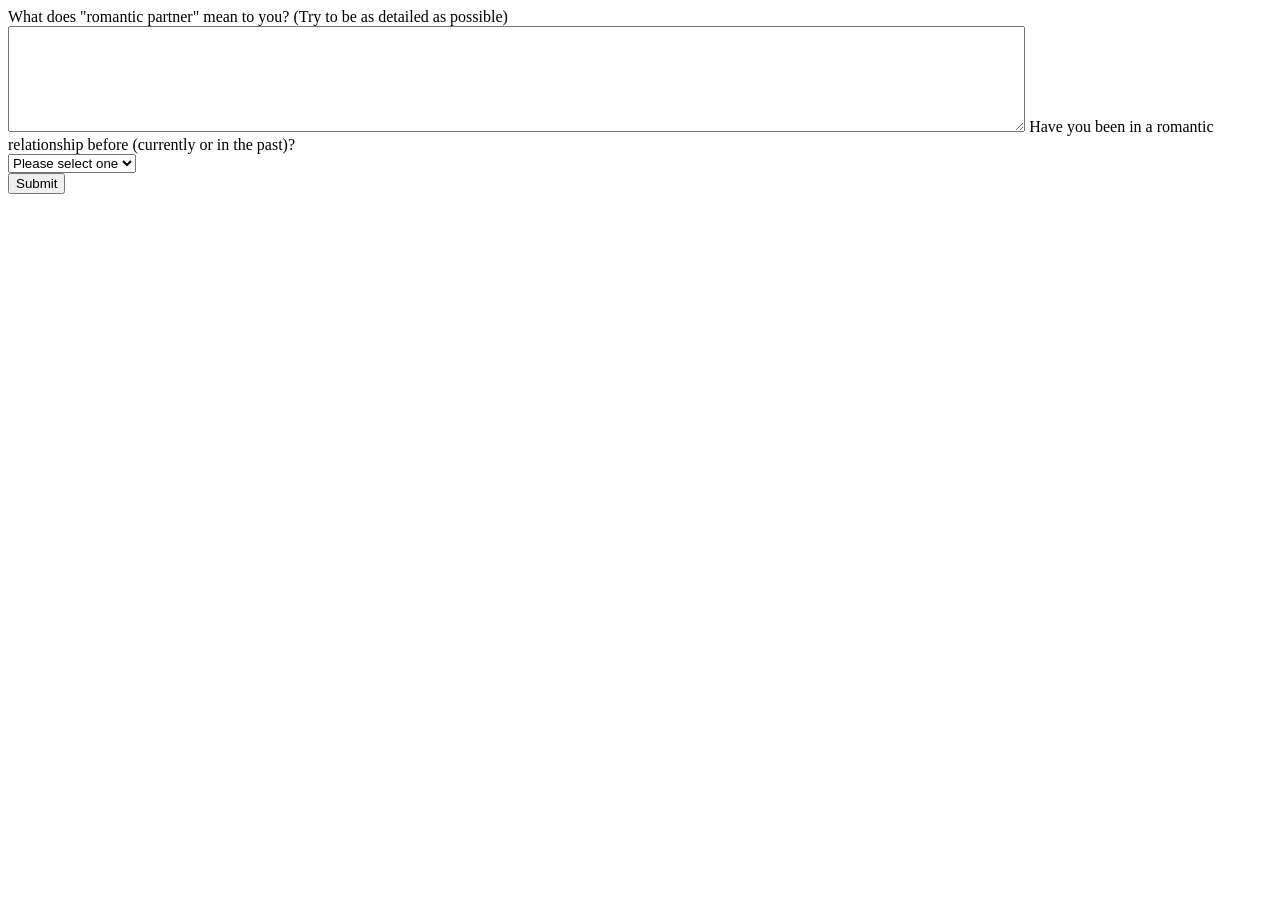
<file: relationshipQ/test.html>
<!DOCTYPE html>
<html>
<head>
    <meta charset="utf-8">
    <meta name="viewport" content="width=device-width, initial-scale=1">
</head>
<body>
    <form id="relationshipQuestionnaire" action="saveRBFform.php" method="post">
        <div id="rInfoBasic">
            <label for="r_Info_Def" class="form-label mt-5">What does "romantic partner" mean to you? (Try to be as detailed as possible)</label>
            <br>
            <textarea class="form-control" textarea name="R_Info_Def" style="width:80%;height:100px;" id='rInfoDef'></textarea>

            <label for="R_Info_Presence" class="form-label mt-5"> Have you been in a romantic relationship before (currently or in the past)?</label>
            <br />
            <select class="form-select" aria-label="Default select example" id='rInfoPresence' onchange='rInfoPresenceFunc()'>
                <option selected disabled>Please select one</option>
                <option value="yes">Yes</option>
                <option value="no">No</option>
            </select>
        </div>
        <div id="submitting">
            <button type="button" class="btn btn-primary" id="submitFormButton" onclick="submitForm()">Submit</button>
        </div>
    </form>

    <script>
        function submitForm() {

            document.getElementById("relationshipQuestionnaire").innerHTML =
                '<input type="hidden" name="rInfoDef" id="rInfoDef" value="' + (document.getElementById("rInfoDef").value) + '">' +
                '<input type="hidden" name="rInfoPresence" id="rInfoPresence" value="' + (document.getElementById("rInfoPresence").value) + '">'
                ;
            document.forms["relationshipQuestionnaire"].submit();
        }
    </script>
</body>
</html>
</file>
